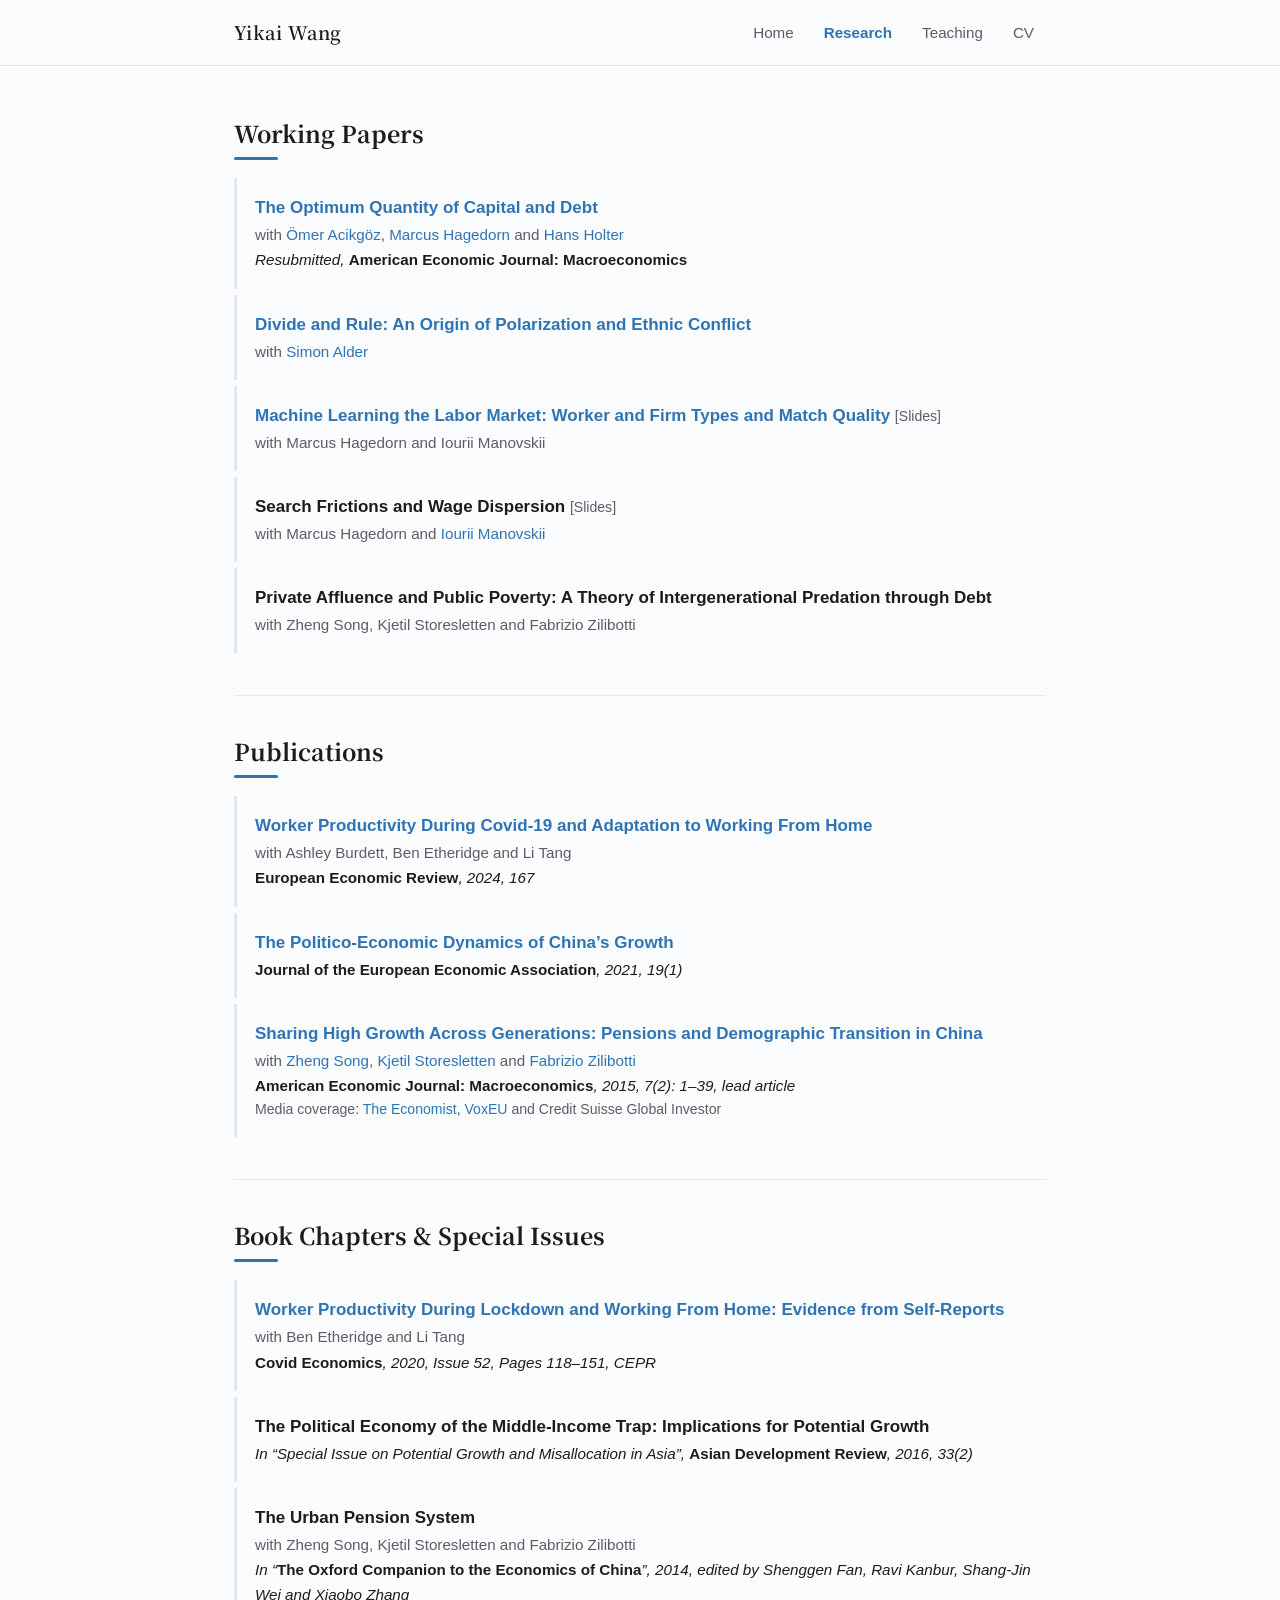
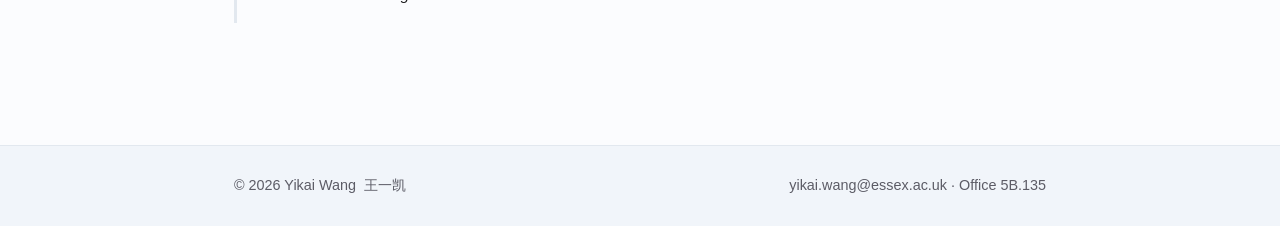
<file: research.html>
<!DOCTYPE html>
<html lang="en">
<head>
  <meta charset="UTF-8">
  <meta name="viewport" content="width=device-width, initial-scale=1.0">
  <title>Research — Yikai Wang&nbsp;&nbsp;王一凯</title>
  <meta name="description" content="Research, working papers, and publications by Yikai Wang, Department of Economics, University of Essex.">
  <link rel="icon" href="data:image/svg+xml,<svg xmlns='http://www.w3.org/2000/svg' viewBox='0 0 100 100'><text y='.9em' font-size='90'>📘</text></svg>">
  <link rel="preconnect" href="https://fonts.googleapis.com">
  <link rel="preconnect" href="https://fonts.gstatic.com" crossorigin>
  <link href="https://fonts.googleapis.com/css2?family=Noto+Serif+SC:wght@400;700&display=swap" rel="stylesheet">
  <link rel="stylesheet" href="assets/style.css">
</head>
<body>
  <header class="site-header">
    <nav class="nav">
      <a class="brand" href="index.html">Yikai Wang</a>
      <div class="nav-links">
        <a href="index.html">Home</a>
        <a href="research.html" class="active">Research</a>
        <a href="teach.html">Teaching</a>
        <a href="assets/CV_YikaiWang.pdf" target="_blank" rel="noopener">CV</a>
      </div>
    </nav>
  </header>

  <main>
    <section style="border-top:none; padding-top:48px;">
      <h2>Working Papers</h2>
      <ul class="pubs">
        <li>
          <span class="title"><a href="https://papers.ssrn.com/sol3/papers.cfm?abstract_id=3185088" target="_blank" rel="noopener">The Optimum Quantity of Capital and Debt</a></span>
          <div class="authors">with <a href="https://sites.google.com/site/acikgozo/" target="_blank" rel="noopener">Ömer Acikgöz</a>, <a href="https://sites.google.com/site/marcushagedornresearch/" target="_blank" rel="noopener">Marcus Hagedorn</a> and <a href="https://sites.google.com/site/hansaholter/" target="_blank" rel="noopener">Hans Holter</a></div>
          <div class="venue">Resubmitted, <strong>American Economic Journal: Macroeconomics</strong></div>
        </li>
        <li>
          <span class="title"><a href="https://papers.ssrn.com/sol3/papers.cfm?abstract_id=3769435" target="_blank" rel="noopener">Divide and Rule: An Origin of Polarization and Ethnic Conflict</a></span>
          <div class="authors">with <a href="https://sites.google.com/site/simonalderch/" target="_blank" rel="noopener">Simon Alder</a></div>
        </li>
        <li>
          <span class="title"><a href="https://www.dropbox.com/scl/fi/9e9x9h82sh8oc8x5bezr4/HMW_Cluster_Paper.pdf?rlkey=e62gr40nybipd6ydfzu1driif&dl=0" target="_blank" rel="noopener">Machine Learning the Labor Market: Worker and Firm Types and Match Quality</a></span>
          <a class="extra" href="https://www.dropbox.com/scl/fi/h9h5dcdc35kigd3ym06j6/HMW_Cluster_Slides.pdf?rlkey=ula44i7idgofclee7h9469em2&dl=0" target="_blank" rel="noopener">[Slides]</a>
          <div class="authors">with Marcus Hagedorn and Iourii Manovskii</div>
        </li>
        <li>
          <span class="title">Search Frictions and Wage Dispersion</span>
          <a class="extra" href="https://www.dropbox.com/s/p5qfn6wiw4o30iw/HMW_Search_Slides_web.pdf?dl=1" target="_blank" rel="noopener">[Slides]</a>
          <div class="authors">with Marcus Hagedorn and <a href="http://economics.sas.upenn.edu/~manovski/" target="_blank" rel="noopener">Iourii Manovskii</a></div>
        </li>
        <li>
          <span class="title">Private Affluence and Public Poverty: A Theory of Intergenerational Predation through Debt</span>
          <div class="authors">with Zheng Song, Kjetil Storesletten and Fabrizio Zilibotti</div>
        </li>
      </ul>
    </section>

    <section>
      <h2>Publications</h2>
      <ul class="pubs">
        <li>
          <span class="title"><a href="https://www.sciencedirect.com/science/article/pii/S001429212400117X?via%3Dihub" target="_blank" rel="noopener">Worker Productivity During Covid-19 and Adaptation to Working From Home</a></span>
          <div class="authors">with Ashley Burdett, Ben Etheridge and Li Tang</div>
          <div class="venue"><strong>European Economic Review</strong>, 2024, 167</div>
        </li>
        <li>
          <span class="title"><a href="https://papers.ssrn.com/sol3/papers.cfm?abstract_id=3573984" target="_blank" rel="noopener">The Politico-Economic Dynamics of China’s Growth</a></span>
          <div class="venue"><strong>Journal of the European Economic Association</strong>, 2021, 19(1)</div>
        </li>
        <li>
          <span class="title"><a href="https://www.aeaweb.org/atypon.php?return_to=/doi/pdfplus/10.1257/mac.20130322" target="_blank" rel="noopener">Sharing High Growth Across Generations: Pensions and Demographic Transition in China</a></span>
          <div class="authors">with <a href="http://www.chicagobooth.edu/faculty/directory/s/zheng-michael-song" target="_blank" rel="noopener">Zheng Song</a>, <a href="http://folk.uio.no/kjstore/" target="_blank" rel="noopener">Kjetil Storesletten</a> and <a href="http://www.econ.uzh.ch/faculty/zilibotti.html" target="_blank" rel="noopener">Fabrizio Zilibotti</a></div>
          <div class="venue"><strong>American Economic Journal: Macroeconomics</strong>, 2015, 7(2): 1–39, lead article</div>
          <div class="extra">Media coverage: <a href="http://www.economist.com/node/21560274" target="_blank" rel="noopener">The Economist</a>, <a href="http://www.voxeu.org/article/china-can-benefit-generous-unfunded-pension-system" target="_blank" rel="noopener">VoxEU</a> and Credit Suisse Global Investor</div>
        </li>
      </ul>
    </section>

    <section>
      <h2>Book Chapters &amp; Special Issues</h2>
      <ul class="pubs">
        <li>
          <span class="title"><a href="https://cepr.org/publications/covid-economics-issue-52" target="_blank" rel="noopener">Worker Productivity During Lockdown and Working From Home: Evidence from Self-Reports</a></span>
          <div class="authors">with Ben Etheridge and Li Tang</div>
          <div class="venue"><strong>Covid Economics</strong>, 2020, Issue 52, Pages 118–151, CEPR</div>
        </li>
        <li>
          <span class="title">The Political Economy of the Middle-Income Trap: Implications for Potential Growth</span>
          <div class="venue">In <em>“Special Issue on Potential Growth and Misallocation in Asia”</em>, <strong>Asian Development Review</strong>, 2016, 33(2)</div>
        </li>
        <li>
          <span class="title">The Urban Pension System</span>
          <div class="authors">with Zheng Song, Kjetil Storesletten and Fabrizio Zilibotti</div>
          <div class="venue">In <em>“<strong>The Oxford Companion to the Economics of China</strong>”</em>, 2014, edited by Shenggen Fan, Ravi Kanbur, Shang-Jin Wei and Xiaobo Zhang</div>
        </li>
      </ul>
    </section>
  </main>

  <footer class="site-footer">
    <div class="footer-inner">
      <span>© <span id="year"></span> Yikai Wang&nbsp;&nbsp;王一凯</span>
      <span><a href="mailto:yikai.wang@essex.ac.uk">yikai.wang@essex.ac.uk</a> · Office 5B.135</span>
    </div>
  </footer>
  <script>document.getElementById('year').textContent = new Date().getFullYear();</script>
  <script data-goatcounter="https://badou517.goatcounter.com/count" async src="//gc.zgo.at/count.js"></script>
</body>
</html>
</file>
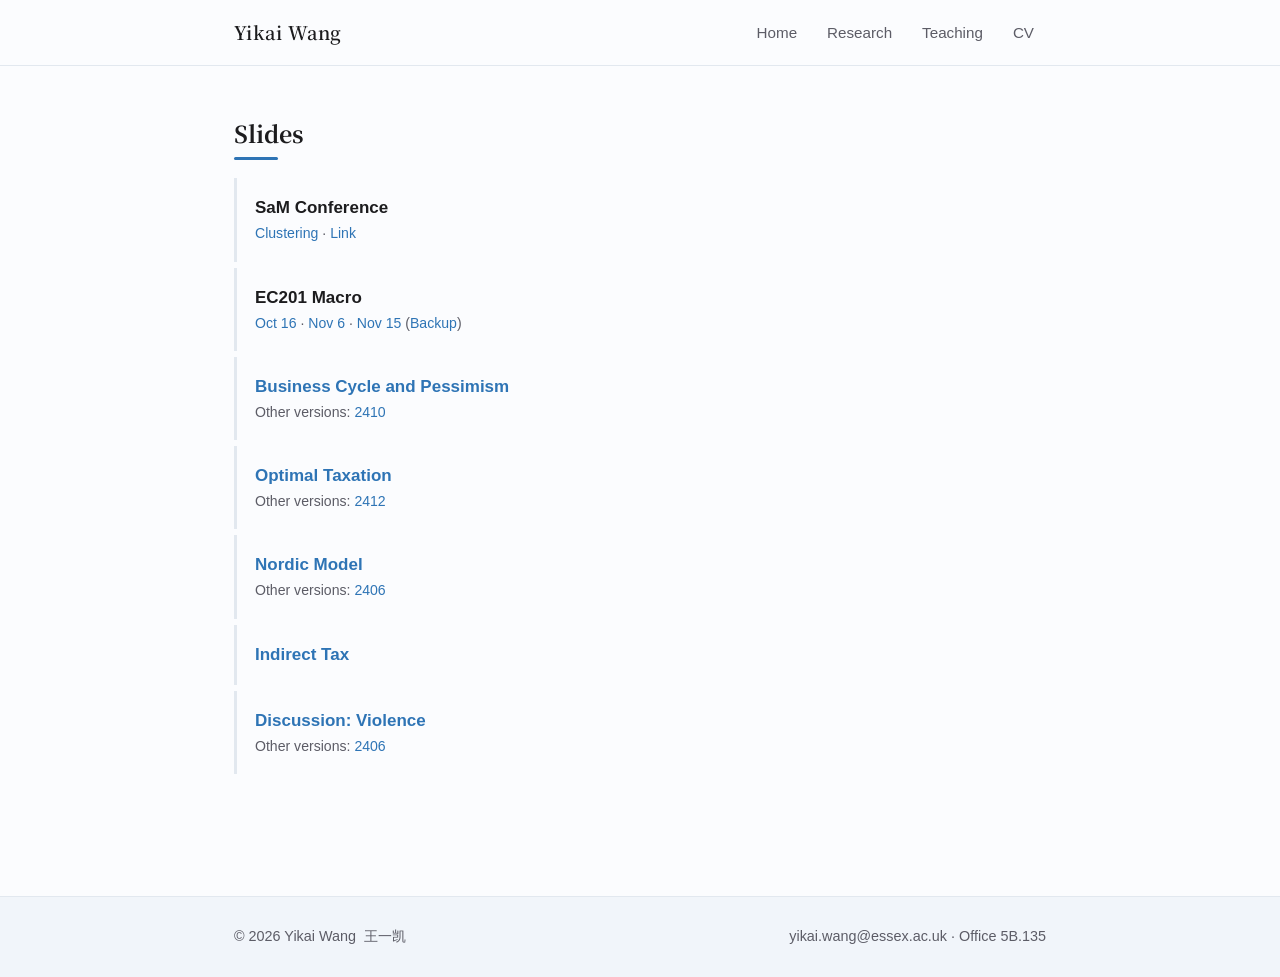
<file: slides.html>
<!DOCTYPE html>
<html lang="en">
<head>
  <meta charset="UTF-8">
  <meta name="viewport" content="width=device-width, initial-scale=1.0">
  <title>Slides — Yikai Wang&nbsp;&nbsp;王一凯</title>
  <meta name="description" content="Presentation slides by Yikai Wang.">
  <meta name="robots" content="noindex, nofollow">
  <link rel="icon" href="data:image/svg+xml,<svg xmlns='http://www.w3.org/2000/svg' viewBox='0 0 100 100'><text y='.9em' font-size='90'>📘</text></svg>">
  <link rel="preconnect" href="https://fonts.googleapis.com">
  <link rel="preconnect" href="https://fonts.gstatic.com" crossorigin>
  <link href="https://fonts.googleapis.com/css2?family=Noto+Serif+SC:wght@400;700&display=swap" rel="stylesheet">
  <link rel="stylesheet" href="assets/style.css">
</head>
<body>
  <header class="site-header">
    <nav class="nav">
      <a class="brand" href="index.html">Yikai Wang</a>
      <div class="nav-links">
        <a href="index.html">Home</a>
        <a href="research.html">Research</a>
        <a href="teach.html">Teaching</a>
        <a href="assets/CV_YikaiWang.pdf" target="_blank" rel="noopener">CV</a>
      </div>
    </nav>
  </header>

  <main>
    <section style="border-top:none; padding-top:48px;">
      <h2>Slides</h2>
      <ul class="pubs">
        <li>
          <span class="title">SaM Conference</span>
          <div class="extra">
            <a href="assets/slides/clustering_presentation_extended.pdf" target="_blank" rel="noopener">Clustering</a> ·
            <a href="https://www.dropbox.com/scl/fi/ig54oml5vrc9rkdnip4q0/clustering_presentation_extended.pdf?rlkey=50f2zib2gljy7cbmnrm883ggr&dl=0" target="_blank" rel="noopener">Link</a>
          </div>
        </li>
        <li>
          <span class="title">EC201 Macro</span>
          <div class="extra">
            <a href="assets/slides/ec201_week_3_pt1.pdf" target="_blank" rel="noopener">Oct 16</a> ·
            <a href="https://www.dropbox.com/scl/fi/3w2g1ntt3qyc6txturs9n/Lec7_week6_ISLM_Model_Slides_5.pdf?rlkey=k0v7duy9llvojrd1lv0efnt0s&dl=0" target="_blank" rel="noopener">Nov 6</a> ·
            <a href="https://www.dropbox.com/scl/fi/1glnyha43gbrpv2r6g9ix/ad_as_slides.pdf?rlkey=s4hn6ztaieobqqlkuuceusgox&dl=0" target="_blank" rel="noopener">Nov 15</a>
            (<a href="assets/slides/ad_as_slides.pdf" target="_blank" rel="noopener">Backup</a>)
          </div>
        </li>
        <li>
          <span class="title"><a href="https://www.dropbox.com/scl/fi/nb6dd6qt3rzcve2zdtzcw/BusinessCycle_Amiguity_Slides.pdf?rlkey=w7flye7itdi2c1tfjo9hque05&dl=1" target="_blank" rel="noopener">Business Cycle and Pessimism</a></span>
          <div class="extra">Other versions: <a href="assets/slides/businesscycle_amiguity_slides.pdf" target="_blank" rel="noopener">2410</a></div>
        </li>
        <li>
          <span class="title"><a href="https://www.dropbox.com/scl/fi/6871x8jzgvmf2sfdtbkyt/AHHW_Taxation_Slides.pdf?rlkey=wzedzlk7w4h62seu78ehqrfpw&dl=0" target="_blank" rel="noopener">Optimal Taxation</a></span>
          <div class="extra">Other versions: <a href="assets/slides/ahhw_taxation_slides_2412_reading.pdf" target="_blank" rel="noopener">2412</a></div>
        </li>
        <li>
          <span class="title"><a href="https://www.dropbox.com/scl/fi/0lwv9b2mjoebj89qt4vlx/WZ_NorwayEntrep_Slides.pdf?rlkey=3lewn6uziuqx6h2jj5ek42p5g&dl=0" target="_blank" rel="noopener">Nordic Model</a></span>
          <div class="extra">Other versions: <a href="assets/slides/wz_norwayentrep_slides.pdf" target="_blank" rel="noopener">2406</a></div>
        </li>
        <li>
          <span class="title"><a href="assets/slides/slides_tax_malaysia.pdf" target="_blank" rel="noopener">Indirect Tax</a></span>
        </li>
        <li>
          <span class="title"><a href="https://www.dropbox.com/scl/fi/5yb0e9ao7o1ja3332al9l/Discussion_Opposition_Fab_Slides.pdf?rlkey=brl0kkno85007o8z45i455lkq&dl=0" target="_blank" rel="noopener">Discussion: Violence</a></span>
          <div class="extra">Other versions: <a href="assets/slides/discussion_opposition_fab_slides.pdf" target="_blank" rel="noopener">2406</a></div>
        </li>
      </ul>
    </section>
  </main>

  <footer class="site-footer">
    <div class="footer-inner">
      <span>© <span id="year"></span> Yikai Wang&nbsp;&nbsp;王一凯</span>
      <span><a href="mailto:yikai.wang@essex.ac.uk">yikai.wang@essex.ac.uk</a> · Office 5B.135</span>
    </div>
  </footer>
  <script>document.getElementById('year').textContent = new Date().getFullYear();</script>
  <script data-goatcounter="https://badou517.goatcounter.com/count" async src="//gc.zgo.at/count.js"></script>
</body>
</html>
</file>
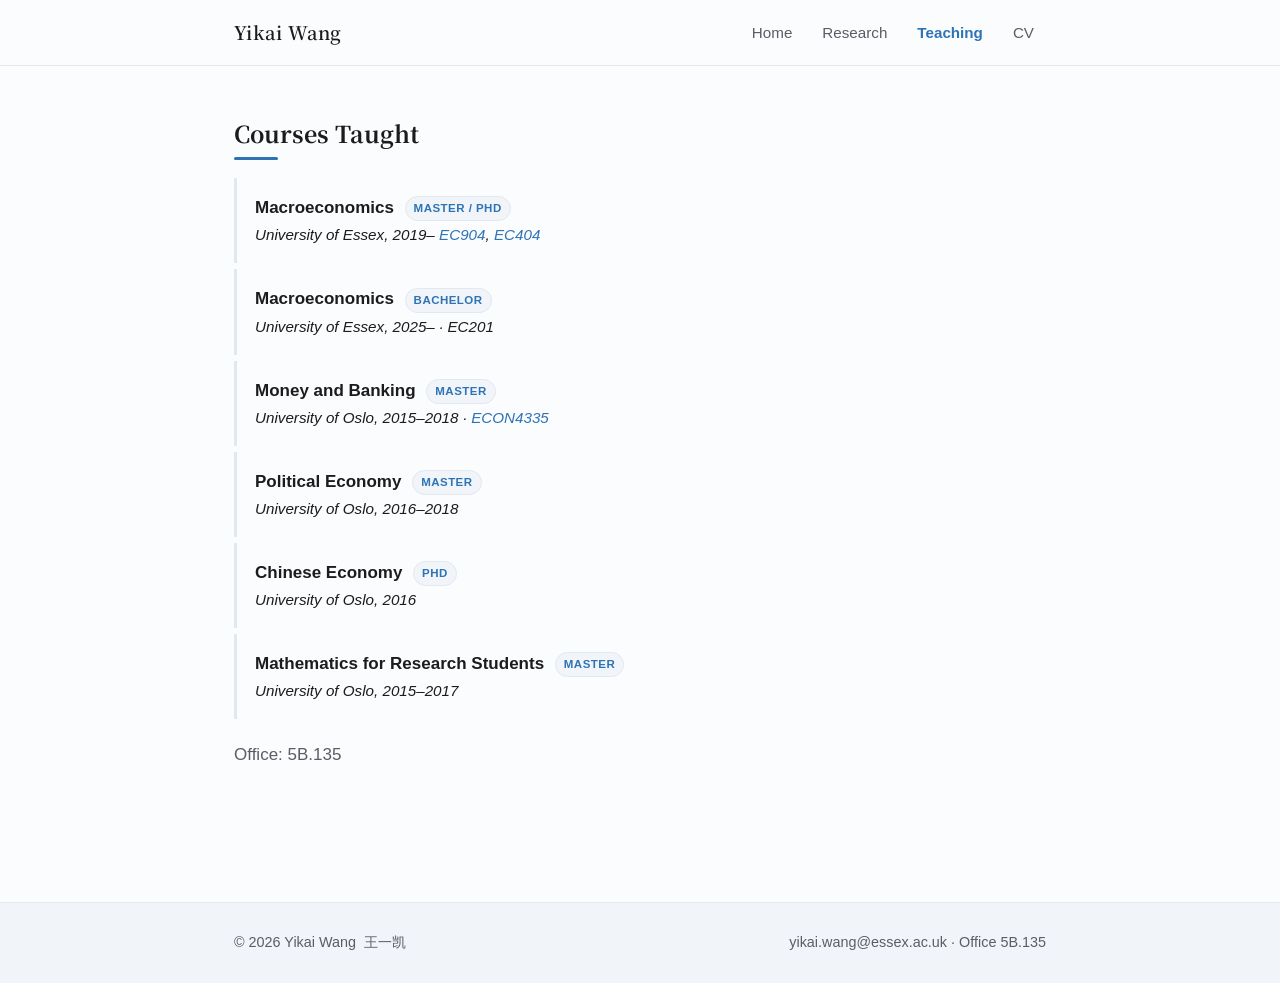
<file: teach.html>
<!DOCTYPE html>
<html lang="en">
<head>
  <meta charset="UTF-8">
  <meta name="viewport" content="width=device-width, initial-scale=1.0">
  <title>Teaching — Yikai Wang&nbsp;&nbsp;王一凯</title>
  <meta name="description" content="Courses taught by Yikai Wang at the University of Essex and the University of Oslo.">
  <link rel="icon" href="data:image/svg+xml,<svg xmlns='http://www.w3.org/2000/svg' viewBox='0 0 100 100'><text y='.9em' font-size='90'>📘</text></svg>">
  <link rel="preconnect" href="https://fonts.googleapis.com">
  <link rel="preconnect" href="https://fonts.gstatic.com" crossorigin>
  <link href="https://fonts.googleapis.com/css2?family=Noto+Serif+SC:wght@400;700&display=swap" rel="stylesheet">
  <link rel="stylesheet" href="assets/style.css">
</head>
<body>
  <header class="site-header">
    <nav class="nav">
      <a class="brand" href="index.html">Yikai Wang</a>
      <div class="nav-links">
        <a href="index.html">Home</a>
        <a href="research.html">Research</a>
        <a href="teach.html" class="active">Teaching</a>
        <a href="assets/CV_YikaiWang.pdf" target="_blank" rel="noopener">CV</a>
      </div>
    </nav>
  </header>

  <main>
    <section style="border-top:none; padding-top:48px;">
      <h2>Courses Taught</h2>
      <ul class="pubs">
        <li>
          <span class="title">Macroeconomics <span class="tag">Master / PhD</span></span>
          <div class="venue">University of Essex, 2019–
            <a href="https://www1.essex.ac.uk/modules/Default.aspx?coursecode=EC904&level=7&period=AU&campus=CO&year=24" target="_blank" rel="noopener">EC904</a>,
            <a href="https://www1.essex.ac.uk/modules/Default.aspx?coursecode=EC404&year=24" target="_blank" rel="noopener">EC404</a>
          </div>
        </li>
        <li>
          <span class="title">Macroeconomics <span class="tag">Bachelor</span></span>
          <div class="venue">University of Essex, 2025– · EC201</div>
        </li>
        <li>
          <span class="title">Money and Banking <span class="tag">Master</span></span>
          <div class="venue">University of Oslo, 2015–2018 ·
            <a href="https://www.uio.no/studier/emner/sv/oekonomi/ECON4335/h17/timeplan/index.html#FOR" target="_blank" rel="noopener">ECON4335</a>
          </div>
        </li>
        <li>
          <span class="title">Political Economy <span class="tag">Master</span></span>
          <div class="venue">University of Oslo, 2016–2018</div>
        </li>
        <li>
          <span class="title">Chinese Economy <span class="tag">PhD</span></span>
          <div class="venue">University of Oslo, 2016</div>
        </li>
        <li>
          <span class="title">Mathematics for Research Students <span class="tag">Master</span></span>
          <div class="venue">University of Oslo, 2015–2017</div>
        </li>
      </ul>
      <p style="margin-top:22px; color:var(--muted);">Office: 5B.135</p>
    </section>
  </main>

  <footer class="site-footer">
    <div class="footer-inner">
      <span>© <span id="year"></span> Yikai Wang&nbsp;&nbsp;王一凯</span>
      <span><a href="mailto:yikai.wang@essex.ac.uk">yikai.wang@essex.ac.uk</a> · Office 5B.135</span>
    </div>
  </footer>
  <script>document.getElementById('year').textContent = new Date().getFullYear();</script>
  <script data-goatcounter="https://badou517.goatcounter.com/count" async src="//gc.zgo.at/count.js"></script>
</body>
</html>
</file>
<file: assets/style.css>
/* ===== Yikai Wang — academic site ===== */
:root {
  --accent: #2e74b5;        /* CV blue (astral, RGB 46,116,181) */
  --accent-soft: #1f5a92;   /* darker blue for hover */
  --ink: #1c1c1e;
  --muted: #5c5c66;
  --line: #e2e8ef;
  --bg: #fbfcfe;
  --bg-alt: #f1f5fa;
  --maxw: 860px;
  --serif: "Iowan Old Style", "Palatino Linotype", Palatino, "Book Antiqua", Georgia, "Noto Serif SC", "Songti SC", "STSong", "SimSun", serif;
  --sans: -apple-system, BlinkMacSystemFont, "Segoe UI", Roboto, Helvetica, Arial, sans-serif;
}

* { box-sizing: border-box; }

html { scroll-behavior: smooth; }

body {
  margin: 0;
  font-family: var(--sans);
  color: var(--ink);
  background: var(--bg);
  line-height: 1.65;
  font-size: 17px;
  -webkit-font-smoothing: antialiased;
}

a { color: var(--accent); text-decoration: none; }
a:hover { color: var(--accent-soft); text-decoration: underline; text-underline-offset: 2px; }

/* ===== Header / nav ===== */
.site-header {
  position: sticky;
  top: 0;
  z-index: 20;
  background: rgba(251, 252, 254, 0.9);
  backdrop-filter: saturate(180%) blur(10px);
  border-bottom: 1px solid var(--line);
}
.nav {
  max-width: var(--maxw);
  margin: 0 auto;
  padding: 14px 24px;
  display: flex;
  align-items: center;
  justify-content: space-between;
  gap: 16px;
}
.brand {
  font-family: var(--serif);
  font-size: 1.15rem;
  font-weight: 600;
  letter-spacing: 0.02em;
  color: var(--ink);
}
.brand:hover { text-decoration: none; color: var(--accent); }
.nav-links {
  display: flex;
  gap: 6px;
  flex-wrap: wrap;
}
.nav-links a {
  color: var(--muted);
  font-size: 0.95rem;
  padding: 6px 12px;
  border-radius: 6px;
  transition: background 0.15s, color 0.15s;
}
.nav-links a:hover { background: var(--bg-alt); color: var(--accent); text-decoration: none; }
.nav-links a.active { color: var(--accent); font-weight: 600; }

/* ===== Layout ===== */
main {
  max-width: var(--maxw);
  margin: 0 auto;
  padding: 0 24px 80px;
}

/* ===== Hero ===== */
.hero {
  display: flex;
  gap: 36px;
  align-items: center;
  padding: 56px 0 40px;
  border-bottom: 1px solid var(--line);
}
.hero-photo {
  flex: 0 0 auto;
  width: 180px;
  height: 180px;
  border-radius: 50%;
  object-fit: cover;
  border: 4px solid #fff;
  box-shadow: 0 6px 24px rgba(0,0,0,0.12);
}
.hero-text h1 {
  font-family: var(--serif);
  font-size: 2.1rem;
  margin: 0 0 4px;
  letter-spacing: 0.01em;
}
/* CJK-only stack so WebKit/Safari uses the Song serif (not the system sans fallback) */
.cjk-name {
  font-family: "Noto Serif SC", "Songti SC", "STSong", "SimSun", serif;
  font-weight: 700;
}
.hero-text .role {
  color: var(--muted);
  font-size: 1.05rem;
  margin: 0 0 16px;
}
.hero-text .meta { margin: 0; }
.hero-text .meta div { margin: 3px 0; }
.hero-text .email { font-family: var(--sans); }

.btn {
  display: inline-block;
  margin-top: 18px;
  padding: 9px 20px;
  background: var(--accent);
  color: #fff;
  border-radius: 8px;
  font-size: 0.95rem;
  font-weight: 500;
  transition: background 0.15s, transform 0.1s;
}
.btn:hover { background: var(--accent-soft); color: #fff; text-decoration: none; transform: translateY(-1px); }

/* ===== Sections ===== */
section { padding: 36px 0; border-bottom: 1px solid var(--line); }
section:last-of-type { border-bottom: none; }

h2 {
  font-family: var(--serif);
  font-size: 1.45rem;
  margin: 0 0 18px;
  color: var(--ink);
  position: relative;
  padding-bottom: 8px;
}
h2::after {
  content: "";
  position: absolute;
  left: 0; bottom: 0;
  width: 44px; height: 3px;
  background: var(--accent);
  border-radius: 2px;
}
h3 {
  font-family: var(--serif);
  font-size: 1.12rem;
  margin: 28px 0 12px;
  color: var(--accent);
}

.lead { font-size: 1.05rem; color: var(--muted); }

ul.plain { list-style: none; padding: 0; margin: 0; }
ul.plain > li { margin: 4px 0; }

/* ===== Publication list ===== */
.pubs { list-style: none; padding: 0; margin: 0; }
.pubs > li {
  padding: 16px 0 16px 18px;
  border-left: 3px solid var(--line);
  margin: 0 0 6px;
  transition: border-color 0.15s, background 0.15s;
}
.pubs > li:hover { border-left-color: var(--accent); background: var(--bg-alt); }
.pubs .title { font-weight: 600; }
.pubs .authors { color: var(--muted); font-size: 0.95rem; }
.pubs .venue { font-style: italic; font-size: 0.95rem; }
.pubs .venue strong { font-style: normal; }
.pubs .extra { font-size: 0.88rem; color: var(--muted); }
.tag {
  display: inline-block;
  font-size: 0.72rem;
  font-weight: 600;
  text-transform: uppercase;
  letter-spacing: 0.04em;
  padding: 2px 8px;
  border-radius: 999px;
  background: var(--bg-alt);
  color: var(--accent);
  border: 1px solid var(--line);
  margin-left: 6px;
  vertical-align: middle;
}

/* ===== Footer ===== */
.site-footer {
  border-top: 1px solid var(--line);
  background: var(--bg-alt);
  color: var(--muted);
  font-size: 0.9rem;
}
.footer-inner {
  max-width: var(--maxw);
  margin: 0 auto;
  padding: 28px 24px;
  display: flex;
  justify-content: space-between;
  flex-wrap: wrap;
  gap: 12px;
}
.footer-inner a { color: var(--muted); }
.footer-inner a:hover { color: var(--accent); }

/* ===== Responsive ===== */
@media (max-width: 640px) {
  body { font-size: 16px; }
  .hero { flex-direction: column; text-align: center; padding: 36px 0 28px; gap: 20px; }
  .hero-text .meta div { justify-content: center; }
  .hero-photo { width: 150px; height: 150px; }
  .nav { padding: 12px 18px; }
  main { padding: 0 18px 56px; }
}

/* ===== Claude Skills page ===== */
.skill h3 { margin-top: 0; }
.skill .skill-sub { margin: -6px 0 14px; color: var(--muted); font-style: italic; }
.skill ul { padding-left: 20px; }
.skill li { margin: 6px 0; }
code {
  font-family: ui-monospace, SFMono-Regular, Menlo, Consolas, monospace;
  font-size: 0.88em;
  background: var(--bg-alt);
  border: 1px solid var(--line);
  border-radius: 4px;
  padding: 1px 5px;
}
pre {
  background: var(--bg-alt);
  border: 1px solid var(--line);
  border-left: 3px solid var(--accent);
  border-radius: 6px;
  padding: 12px 16px;
  overflow-x: auto;
  margin: 8px 0 16px;
}
pre code { background: none; border: none; padding: 0; font-size: 0.85rem; }
.install-label { margin-bottom: 0; font-weight: 600; }
.table-wrap { overflow-x: auto; margin: 8px 0 18px; }
table.compare { width: 100%; border-collapse: collapse; font-size: 0.93rem; }
table.compare th, table.compare td {
  text-align: left;
  vertical-align: top;
  padding: 10px 12px;
  border-bottom: 1px solid var(--line);
}
table.compare th { background: var(--bg-alt); font-weight: 600; }
table.compare td:first-child { font-weight: 600; min-width: 120px; }
@media (max-width: 640px) {
  table.compare { font-size: 0.86rem; }
  table.compare th, table.compare td { padding: 8px; }
}
</file>
